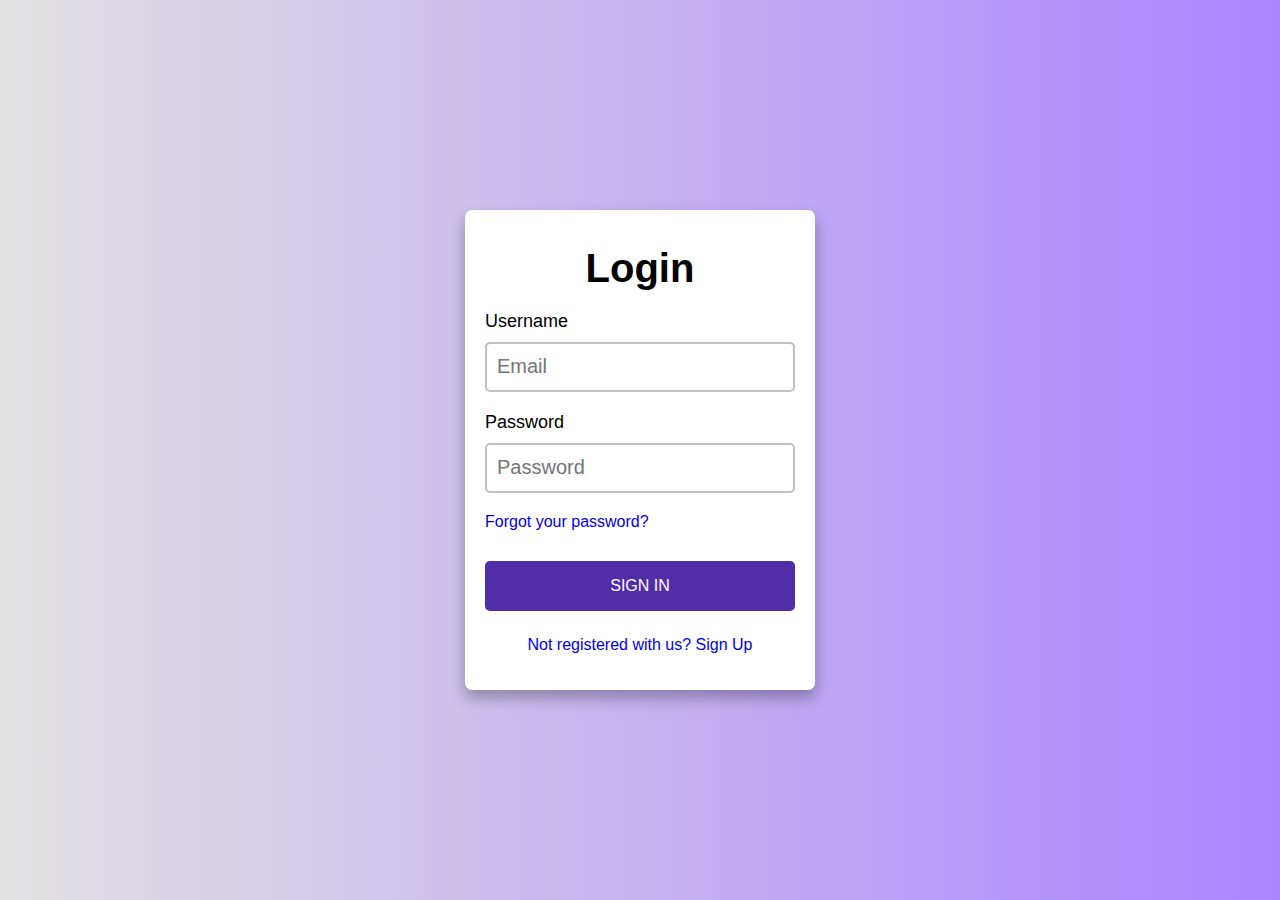
<file: index.html>
<!DOCTYPE html>
<html lang="en">
  <head>
    <meta charset="UTF-8" />
    <meta name="viewport" content="width=device-width, initial-scale=1.0" />
    <title>Login Form</title>
    <link rel="stylesheet" href="style.css" />
    <link rel="preconnect" href="https://fonts.googleapis.com" />
    <link rel="preconnect" href="https://fonts.gstatic.com" crossorigin />
    <link
      href="https://fonts.googleapis.com/css2?family=Bebas+Neue&family=Raleway:wght@300&display=swap"
      rel="stylesheet"
    />
  </head>
  <body>
    <div class="login">
      <form>
        <h1>Login</h1>
        <div>
          <label>Username</label>
          <input type="text" name="user" required placeholder="Email" />
        </div>
        <div>
          <label>Password</label>
          <input
            type="password"
            name="password"
            required
            placeholder="Password"
          />
        </div>
        <div>
          <a href="http://127.0.0.1:5500/forgetpass.html"
            >Forgot your password?</a
          >
        </div>
        <div>
          <button type="submit">Sign In</button>
        </div>
        <div class="signIn">
          <a href="http://127.0.0.1:5500/singup.html"
            >Not registered with us? Sign Up</a
          >
        </div>
      </form>
    </div>
  </body>
</html>
</file>
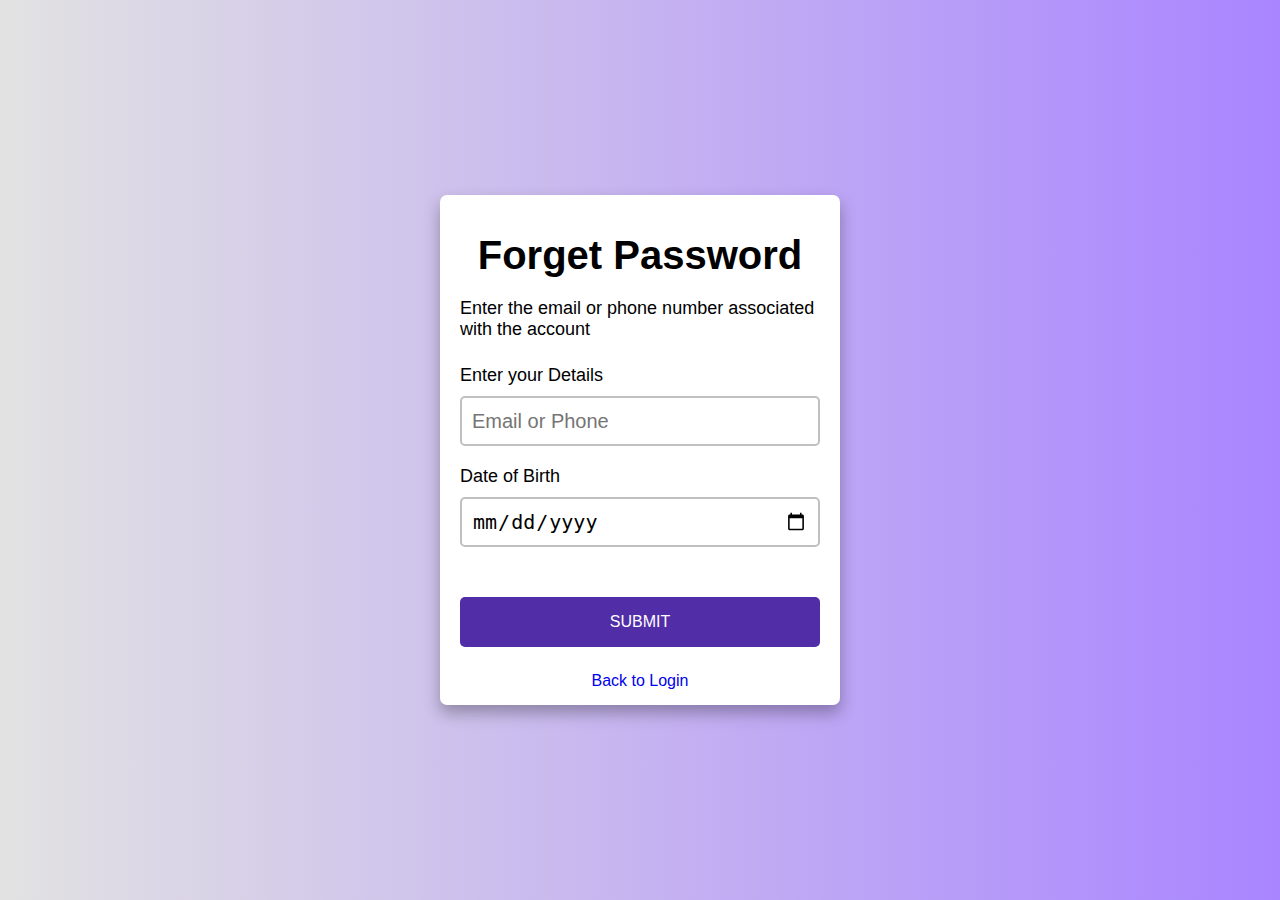
<file: forgetpass.html>
<!DOCTYPE html>
<html lang="en">
  <head>
    <meta charset="UTF-8" />
    <meta name="viewport" content="width=device-width, initial-scale=1.0" />
    <link rel="stylesheet" href="style.css" />
    <link rel="preconnect" href="https://fonts.googleapis.com" />
    <link rel="preconnect" href="https://fonts.gstatic.com" crossorigin />
    <link
      href="https://fonts.googleapis.com/css2?family=Bebas+Neue&family=Raleway:wght@300&display=swap"
      rel="stylesheet"
    />
    <title>Forget Password</title>
  </head>
  <body>
    <div class="forget">
      <form>
        <h1>Forget Password</h1>
        <div class="info">
          <label
            >Enter the email or phone number associated with the account</label
          >
        </div>
        <div>
          <label>Enter your Details</label>
          <input type="text" placeholder="Email or Phone" />
        </div>
        <div>
          <label>Date of Birth</label>
          <input type="date" />
        </div>
        <div>
          <button type="submit">Submit</button>
        </div>
        <div class="signIn" id="backLogin">
          <a href="http://127.0.0.1:5500/#">Back to Login</a>
        </div>
      </form>
    </div>
  </body>
</html>
</file>
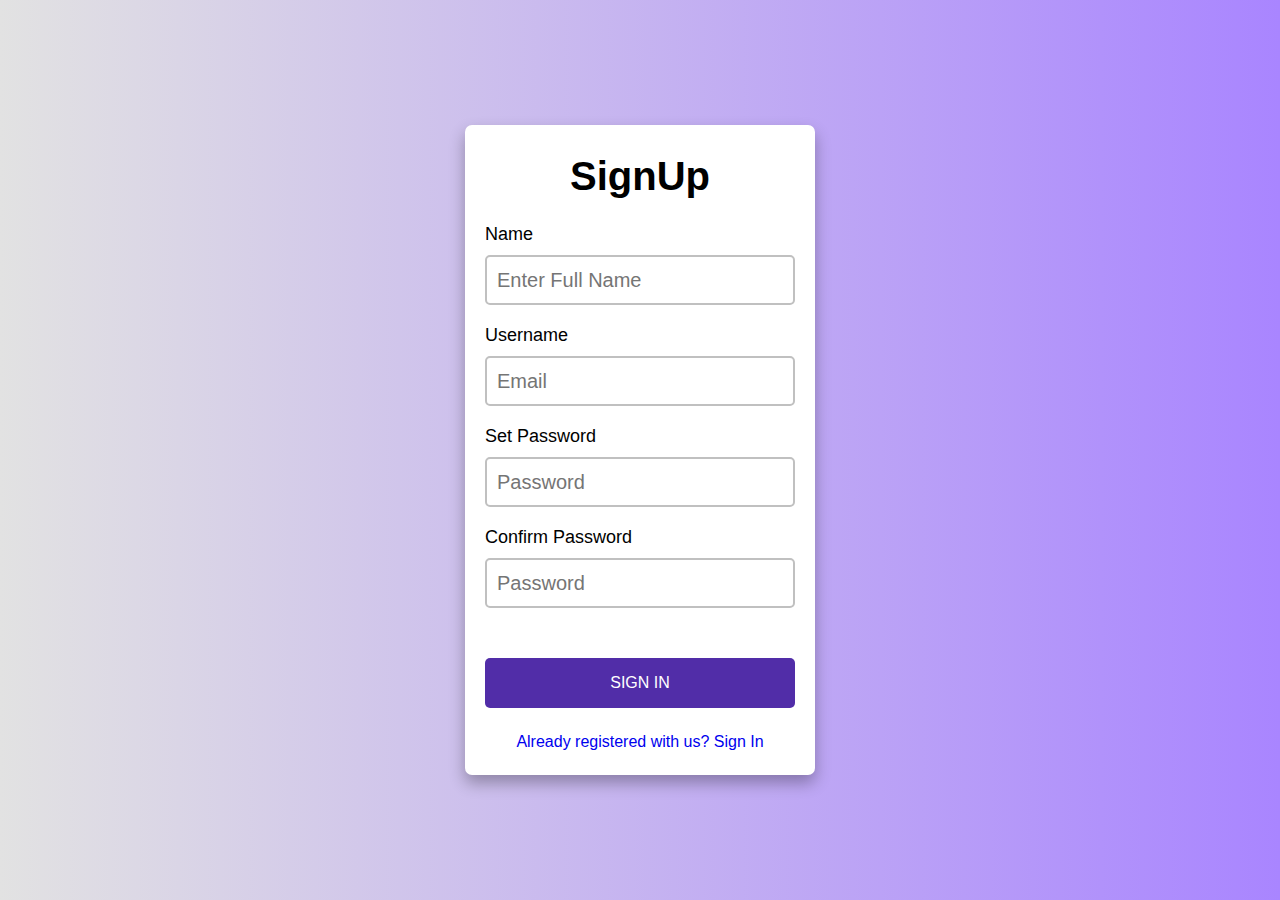
<file: singup.html>
<!DOCTYPE html>
<html lang="en">
  <head>
    <meta charset="UTF-8" />
    <meta name="viewport" content="width=device-width, initial-scale=1.0" />
    <title>SignUp</title>
    <link rel="stylesheet" href="style.css" />
    <link rel="preconnect" href="https://fonts.googleapis.com" />
    <link rel="preconnect" href="https://fonts.gstatic.com" crossorigin />
    <link
      href="https://fonts.googleapis.com/css2?family=Bebas+Neue&family=Raleway:wght@300&display=swap"
      rel="stylesheet"
    />
  </head>
  <body>
    <div class="signUp">
      <form>
        <h1>SignUp</h1>
        <div>
          <label>Name</label>
          <input
            type="text"
            name="user"
            required
            placeholder="Enter Full Name"
          />
        </div>
        <div>
          <label>Username</label>
          <input type="text" name="user" required placeholder="Email" />
        </div>
        <div>
          <label>Set Password</label>
          <input
            type="password"
            name="password"
            required
            placeholder="Password"
          />
        </div>
        <div>
          <label>Confirm Password</label>
          <input
            type="password"
            name="password"
            required
            placeholder="Password"
          />
        </div>
        <div>
          <button type="submit">Sign In</button>
        </div>
        <div class="signIn">
          <a href="http://127.0.0.1:5500/#"
            >Already registered with us? Sign In</a
          >
        </div>
      </form>
    </div>
  </body>
</html>
</file>
<file: style.css>
/*    Login In     */
* {
  margin: 0;
  padding: 0;
  box-sizing: border-box;
}

body {
  min-height: 100vh;
  background-color: #c9d6ff;
  background: linear-gradient(to right, #e2e2e2, #a985ff);
  display: flex;
  font-family: "Montserrat", sans-serif;
}

.login {
  margin: auto;
  width: 350px;
  height: 480px;
  max-width: 90%;
}

.login form {
  width: 100%;
  height: 100%;
  padding: 20px;
  background: white;
  border-radius: 7px;
  box-shadow: 0 8px 16px rgba(0, 0, 0, 0.3);
}

.login form h1 {
  text-align: center;
  margin-top: 5%;
  margin-bottom: 20px;
  font-weight: 700;
  color: black;
  font-size: 40px;
}

.login form input {
  width: 100%;
  height: 50px;
  border-radius: 5px;
  background-color: white;
  border: 2px solid silver;
  margin-top: 10px;
  margin-bottom: 20px;
  padding: 10px;
  font-size: 20px;
}

.login form button {
  margin-left: 50%;
  margin-top: 30px;
  transform: translate(-50%);
  height: 50px;
  width: 100%;
  border-radius: 5px;
  color: white;
  background-color: #512da8;
  border: none;
  font-size: 16px;
  cursor: pointer;
  text-transform: uppercase;
}

.login button:hover {
  opacity: 75%;
}

.login form label {
  font-size: 18px;
}

a {
  text-decoration: none;
  text-align: center;
}

.signIn {
  margin-top: 25px;
  text-align: center;
}

/*     Sign Up       */

* {
  margin: 0;
  padding: 0;
  box-sizing: border-box;
}

body {
  min-height: 100vh;
  background-color: #c9d6ff;
  background: linear-gradient(to right, #e2e2e2, #a985ff);
  display: flex;
  font-family: "Montserrat", sans-serif;
}

.signUp {
  margin: auto;
  width: 350px;
  height: 650px;
  max-width: 90%;
}

.signUp form {
  width: 100%;
  height: 100%;
  padding: 20px;
  background: white;
  border-radius: 7px;
  box-shadow: 0 8px 16px rgba(0, 0, 0, 0.3);
}

.signUp form h1 {
  text-align: center;
  margin-top: 3%;
  margin-bottom: 25px;
  font-weight: 700;
  color: black;
  font-size: 40px;
}

.signUp form input {
  width: 100%;
  height: 50px;
  border-radius: 5px;
  background-color: white;
  border: 2px solid silver;
  margin-top: 10px;
  margin-bottom: 20px;
  padding: 10px;
  font-size: 20px;
}

.signUp form button {
  margin-left: 50%;
  margin-top: 30px;
  transform: translate(-50%);
  height: 50px;
  width: 100%;
  border-radius: 5px;
  color: white;
  background-color: #512da8;
  border: none;
  font-size: 16px;
  cursor: pointer;
  text-transform: uppercase;
}

.signUp button:hover {
  opacity: 75%;
}

.signUp form label {
  font-size: 18px;
  display: inline-block;
  text-align: left;
}

a {
  text-decoration: none;
  text-align: center;
}

.info {
  margin-bottom: 25px;
}

.signIn {
  margin-top: 25px;
  text-align: center;
}

/*  Forget Password */

.forget {
  margin: auto;
  height: 510px;
  width: 400px;
}

.forget form {
  width: 100%;
  height: 100%;
  padding: 20px;
  background: white;
  border-radius: 7px;
  box-shadow: 0 8px 16px rgba(0, 0, 0, 0.3);
}

.forget h1 {
  text-align: center;
  margin-top: 5%;
  margin-bottom: 20px;
  font-weight: 700;
  font-size: 40px;
}

.forget input {
  width: 100%;
  height: 50px;
  border-radius: 5px;
  background-color: white;
  border: 2px solid silver;
  margin-top: 10px;
  margin-bottom: 20px;
  padding: 10px;
  font-size: 20px;
}

.forget button {
  margin-left: 50%;
  margin-top: 30px;
  transform: translate(-50%);
  height: 50px;
  width: 100%;
  border-radius: 5px;
  color: white;
  background-color: #512da8;
  border: none;
  font-size: 16px;
  cursor: pointer;
  text-transform: uppercase;
}

.forget button:hover {
  opacity: 75%;
}

.forget label {
  font-size: 18px;
  margin-top: 30px;
}

#backLogin {
  text-align: center;
}
</file>
